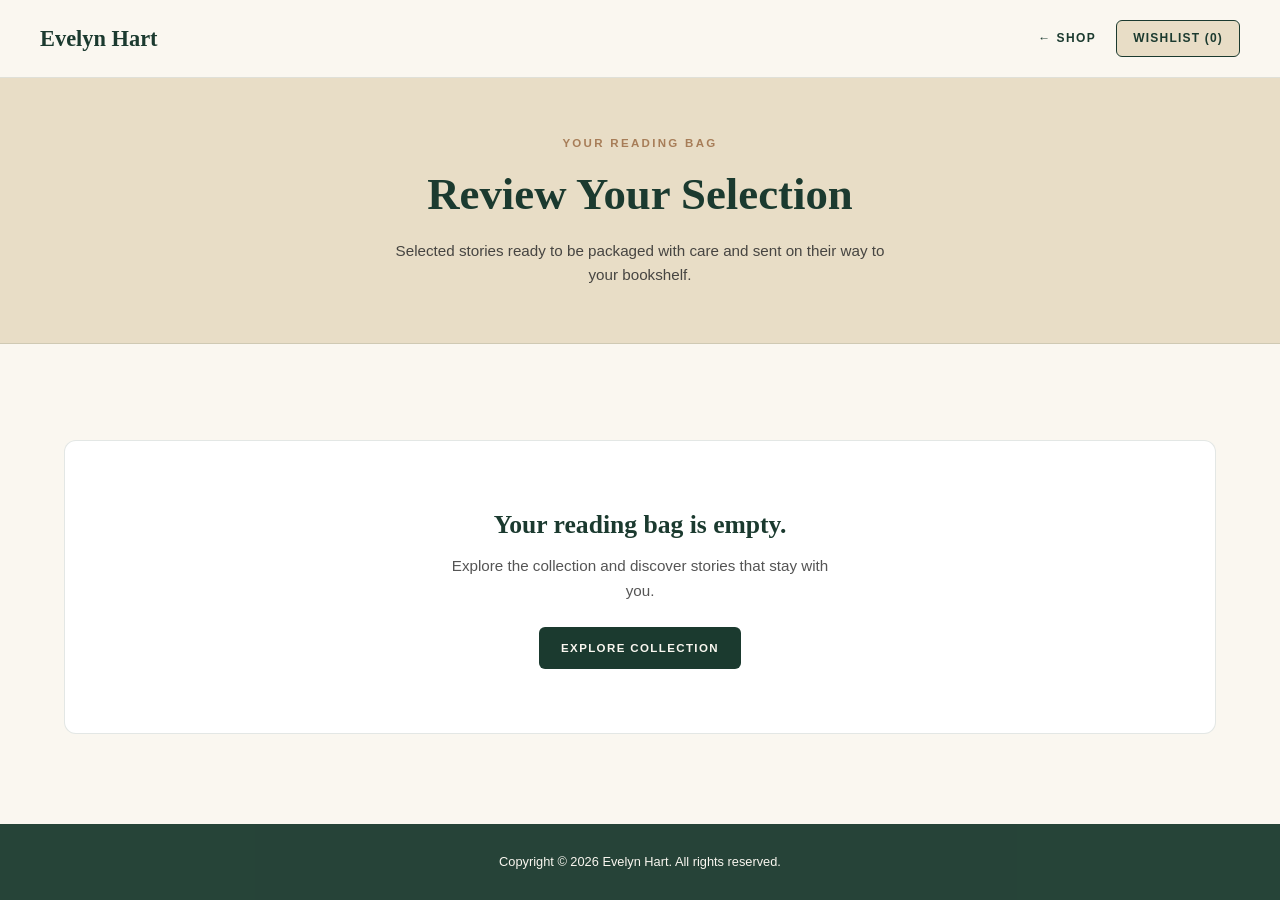
<file: cart.html>
<!DOCTYPE html>
<html lang="en">
<head>
  <meta charset="UTF-8">
  <meta name="viewport" content="width=device-width, initial-scale=1.0">
  <title>Shopping Bag | Evelyn Hart</title>
  
  <style>
    :root {
      /* Color Palette */
      --primary-color: #1B3A2F;      /* Deep Green */
      --secondary-color: #A77D58;    /* Warm Brown */
      --accent-color: #D4AF7C;       /* Gold */
      --bg-primary: #FAF7F0;         /* Cream */
      --bg-secondary: #E8DDC6;       /* Beige */
      --text-primary: #2B2B2B;       /* Charcoal */
      --text-light: #FAF7F0;         /* Cream for dark backgrounds */

      /* Typography */
      --font-heading: 'Playfair Display', Georgia, serif;
      --font-body: 'Inter', -apple-system, BlinkMacSystemFont, sans-serif;
      --font-label: 'Montserrat', sans-serif;

      /* Transitions & Borders */
      --transition-smooth: all 0.3s ease;
      --border-subtle: rgba(27, 58, 47, 0.12);
    }

    * {
      margin: 0;
      padding: 0;
      box-sizing: border-box;
    }

    body {
      background-color: var(--bg-primary);
      color: var(--text-primary);
      font-family: var(--font-body);
      line-height: 1.6;
      min-height: 100vh;
      display: flex;
      flex-direction: column;
    }

    /* Top Navbar */
    .cart-nav {
      background-color: var(--bg-primary);
      border-bottom: 1px solid var(--border-subtle);
      padding: 1.25rem 2rem;
      position: sticky;
      top: 0;
      z-index: 100;
    }

    .nav-inner {
      max-width: 1200px;
      margin: 0 auto;
      display: flex;
      justify-content: space-between;
      align-items: center;
    }

    .brand-logo {
      font-family: var(--font-heading);
      font-size: 1.4rem;
      font-weight: 700;
      color: var(--primary-color);
      text-decoration: none;
    }

    .nav-actions {
      display: flex;
      align-items: center;
      gap: 1.25rem;
    }

    .back-link {
      font-family: var(--font-label);
      font-size: 0.75rem;
      font-weight: 600;
      text-transform: uppercase;
      letter-spacing: 0.12em;
      color: var(--primary-color);
      text-decoration: none;
      transition: color 0.2s ease;
    }

    .back-link:hover {
      color: var(--secondary-color);
    }

    .wishlist-badge-link {
      font-family: var(--font-label);
      font-size: 0.75rem;
      font-weight: 700;
      text-transform: uppercase;
      letter-spacing: 0.1em;
      background-color: var(--bg-secondary);
      color: var(--primary-color);
      border: 1px solid var(--primary-color);
      padding: 0.5rem 1rem;
      border-radius: 6px;
      text-decoration: none;
      transition: var(--transition-smooth);
    }

    .wishlist-badge-link:hover {
      background-color: var(--primary-color);
      color: var(--text-light);
    }

    /* Page Header */
    .cart-header {
      background-color: var(--bg-secondary);
      padding: 3.5rem 2rem;
      text-align: center;
      border-bottom: 1px solid var(--border-subtle);
    }

    .eyebrow {
      font-family: var(--font-label);
      font-size: 0.72rem;
      font-weight: 700;
      text-transform: uppercase;
      letter-spacing: 0.2em;
      color: var(--secondary-color);
      display: block;
      margin-bottom: 0.4rem;
    }

    .page-title {
      font-family: var(--font-heading);
      font-size: clamp(2rem, 3.5vw, 2.8rem);
      color: var(--primary-color);
      margin-bottom: 0.5rem;
    }

    .page-subtitle {
      font-size: 0.95rem;
      max-width: 520px;
      margin: 0 auto;
      opacity: 0.85;
    }

    /* Main Container Grid */
    .cart-main {
      max-width: 1200px;
      width: 100%;
      margin: 0 auto;
      padding: 3.5rem 1.5rem;
      flex-grow: 1;
    }

    .cart-grid {
      display: grid;
      grid-template-columns: 1fr 360px;
      gap: 2.5rem;
      align-items: start;
    }

    /* Selection Bar */
    .cart-select-bar {
      display: flex;
      align-items: center;
      gap: 0.75rem;
      margin-bottom: 1.25rem;
      font-family: var(--font-label);
      font-size: 0.78rem;
      font-weight: 700;
      text-transform: uppercase;
      letter-spacing: 0.1em;
      color: var(--primary-color);
    }

    .cart-select-bar input[type="checkbox"] {
      width: 18px;
      height: 18px;
      accent-color: var(--primary-color);
      cursor: pointer;
    }

    /* Cart Items List */
    .cart-items-list {
      display: flex;
      flex-direction: column;
      gap: 1.25rem;
    }

    .cart-item-card {
      background-color: #FFFFFF;
      border: 1px solid var(--border-subtle);
      border-radius: 12px;
      padding: 1.25rem;
      display: grid;
      grid-template-columns: 24px 90px 1fr auto;
      gap: 1rem;
      align-items: center;
      box-shadow: 0 8px 25px rgba(27, 58, 47, 0.04);
    }

    .cart-item-checkbox {
      width: 18px;
      height: 18px;
      accent-color: var(--primary-color);
      cursor: pointer;
    }

    .cart-item-img {
      width: 90px;
      height: 120px;
      object-fit: cover;
      border-radius: 6px;
      background-color: #F3EFE6;
    }

    .cart-item-info {
      display: flex;
      flex-direction: column;
      gap: 0.25rem;
    }

    .cart-item-title {
      font-family: var(--font-heading);
      font-size: 1.15rem;
      font-weight: 700;
      color: var(--primary-color);
      line-height: 1.3;
    }

    .cart-item-format {
      font-family: var(--font-label);
      font-size: 0.7rem;
      font-weight: 700;
      text-transform: uppercase;
      letter-spacing: 0.12em;
      color: var(--secondary-color);
    }

    .cart-item-price {
      font-family: var(--font-heading);
      font-size: 1.1rem;
      font-weight: 700;
      color: var(--primary-color);
      margin-top: 0.2rem;
    }

    .cart-item-actions {
      display: flex;
      flex-direction: column;
      align-items: flex-end;
      justify-content: space-between;
      height: 100%;
    }

    .btn-remove-item {
      background: none;
      border: none;
      color: #9e2a2b;
      font-family: var(--font-label);
      font-size: 0.7rem;
      font-weight: 700;
      text-transform: uppercase;
      letter-spacing: 0.1em;
      cursor: pointer;
      opacity: 0.8;
      transition: opacity 0.2s ease;
    }

    .btn-remove-item:hover {
      opacity: 1;
    }

    .quantity-controls {
      display: flex;
      align-items: center;
      border: 1px solid var(--border-subtle);
      border-radius: 6px;
      overflow: hidden;
      background-color: var(--bg-primary);
    }

    .qty-btn {
      background: none;
      border: none;
      padding: 0.35rem 0.65rem;
      cursor: pointer;
      font-weight: 600;
      color: var(--primary-color);
      transition: background 0.2s ease;
    }

    .qty-btn:hover {
      background-color: var(--bg-secondary);
    }

    .qty-display {
      padding: 0 0.4rem;
      font-family: var(--font-label);
      font-size: 0.8rem;
      font-weight: 600;
      color: var(--text-primary);
      min-width: 22px;
      text-align: center;
    }

    /* Order Summary Sidebar */
    .cart-summary-card {
      background-color: #FFFFFF;
      border: 1px solid var(--border-subtle);
      border-radius: 12px;
      padding: 2rem;
      box-shadow: 0 10px 30px rgba(27, 58, 47, 0.05);
      position: sticky;
      top: 90px;
    }

    .summary-title {
      font-family: var(--font-heading);
      font-size: 1.3rem;
      font-weight: 700;
      color: var(--primary-color);
      margin-bottom: 1.25rem;
      padding-bottom: 0.6rem;
      border-bottom: 1px solid var(--border-subtle);
    }

    .summary-row {
      display: flex;
      justify-content: space-between;
      margin-bottom: 0.85rem;
      font-size: 0.9rem;
      color: var(--text-primary);
    }

    .summary-row.total {
      font-family: var(--font-heading);
      font-size: 1.2rem;
      font-weight: 700;
      color: var(--primary-color);
      margin-top: 1rem;
      padding-top: 1rem;
      border-top: 1px solid var(--border-subtle);
    }

    .btn-checkout {
      display: block;
      width: 100%;
      margin-top: 1.5rem;
      font-family: var(--font-label);
      font-size: 0.75rem;
      font-weight: 700;
      text-transform: uppercase;
      letter-spacing: 0.12em;
      background-color: var(--primary-color);
      color: var(--text-light);
      border: 1px solid var(--primary-color);
      padding: 0.95rem;
      border-radius: 6px;
      text-align: center;
      text-decoration: none;
      cursor: pointer;
      transition: var(--transition-smooth);
    }

    .btn-checkout:hover {
      background-color: var(--secondary-color);
      border-color: var(--secondary-color);
    }

    /* Empty State */
    .empty-cart-box {
      grid-column: 1 / -1;
      text-align: center;
      padding: 4rem 1.5rem;
      background-color: #FFFFFF;
      border: 1px solid var(--border-subtle);
      border-radius: 12px;
      display: none;
    }

    .empty-cart-box h3 {
      font-family: var(--font-heading);
      font-size: 1.6rem;
      color: var(--primary-color);
      margin-bottom: 0.5rem;
    }

    .empty-cart-box p {
      max-width: 400px;
      margin: 0 auto 1.5rem;
      opacity: 0.8;
      font-size: 0.95rem;
    }

    .btn-explore {
      font-family: var(--font-label);
      font-size: 0.72rem;
      font-weight: 600;
      text-transform: uppercase;
      letter-spacing: 0.12em;
      background-color: var(--primary-color);
      color: var(--text-light);
      padding: 0.75rem 1.4rem;
      border-radius: 6px;
      text-decoration: none;
      display: inline-block;
      transition: var(--transition-smooth);
    }

    .btn-explore:hover {
      background-color: var(--secondary-color);
    }

    /* Order History Section */
    .order-history-section {
      margin-top: 4rem;
      padding-top: 3rem;
      border-top: 1px solid var(--border-subtle);
      width: 100%;
    }

    .history-title {
      font-family: var(--font-heading);
      font-size: 1.8rem;
      font-weight: 700;
      color: var(--primary-color);
      margin-bottom: 1.5rem;
    }

    .history-list {
      display: flex;
      flex-direction: column;
      gap: 1.25rem;
    }

    .history-card {
      background-color: #FFFFFF;
      border: 1px solid var(--border-subtle);
      border-radius: 10px;
      padding: 1.5rem;
      box-shadow: 0 6px 20px rgba(27, 58, 47, 0.04);
    }

    .history-header {
      display: flex;
      justify-content: space-between;
      align-items: center;
      flex-wrap: wrap;
      gap: 0.5rem;
      margin-bottom: 0.85rem;
      padding-bottom: 0.6rem;
      border-bottom: 1px solid var(--border-subtle);
      font-family: var(--font-label);
      font-size: 0.75rem;
      text-transform: uppercase;
      letter-spacing: 0.1em;
      color: var(--secondary-color);
    }

    .history-items-row {
      display: flex;
      gap: 0.75rem;
      flex-wrap: wrap;
      margin-bottom: 1rem;
    }

    .history-item-badge {
      background-color: var(--bg-primary);
      border: 1px solid var(--border-subtle);
      padding: 0.4rem 0.85rem;
      border-radius: 6px;
      font-size: 0.82rem;
    }

    .history-footer {
      display: flex;
      justify-content: space-between;
      align-items: center;
      flex-wrap: wrap;
      gap: 0.5rem;
      font-size: 0.88rem;
      font-weight: 600;
    }

    /* Login / Signup Modal */
    .auth-modal-overlay {
      position: fixed;
      inset: 0;
      background-color: rgba(27, 58, 47, 0.75);
      display: flex;
      align-items: center;
      justify-content: center;
      z-index: 9999;
      padding: 1rem;
      backdrop-filter: blur(4px);
      opacity: 0;
      visibility: hidden;
      transition: all 0.3s ease;
    }

    .auth-modal-overlay.active {
      opacity: 1;
      visibility: visible;
    }

    .auth-modal-box {
      background-color: var(--bg-primary);
      border: 1px solid var(--accent-color);
      border-radius: 12px;
      max-width: 420px;
      width: 100%;
      padding: 2.25rem 1.75rem;
      position: relative;
      box-shadow: 0 25px 60px rgba(0, 0, 0, 0.3);
    }

    .auth-modal-close {
      position: absolute;
      top: 0.85rem;
      right: 1.1rem;
      background: none;
      border: none;
      font-size: 1.6rem;
      color: var(--primary-color);
      cursor: pointer;
    }

    .auth-title {
      font-family: var(--font-heading);
      font-size: 1.6rem;
      color: var(--primary-color);
      margin-bottom: 0.4rem;
      text-align: center;
    }

    .auth-subtitle {
      font-size: 0.88rem;
      text-align: center;
      opacity: 0.8;
      margin-bottom: 1.5rem;
    }

    .form-group {
      margin-bottom: 1.1rem;
    }

    .form-label {
      font-family: var(--font-label);
      font-size: 0.7rem;
      font-weight: 700;
      text-transform: uppercase;
      letter-spacing: 0.1em;
      color: var(--primary-color);
      display: block;
      margin-bottom: 0.35rem;
    }

    .form-input {
      width: 100%;
      padding: 0.8rem 0.95rem;
      background-color: #FFFFFF;
      border: 1px solid rgba(27, 58, 47, 0.2);
      border-radius: 6px;
      font-family: var(--font-body);
      font-size: 0.92rem;
    }

    .form-input:focus {
      outline: none;
      border-color: var(--secondary-color);
      box-shadow: 0 0 0 3px rgba(167, 125, 88, 0.12);
    }

    /* Toast Notification */
    .toast-msg {
      position: fixed;
      bottom: 20px;
      right: 20px;
      background-color: var(--primary-color);
      color: var(--text-light);
      border: 1px solid var(--accent-color);
      padding: 0.85rem 1.4rem;
      border-radius: 8px;
      font-family: var(--font-label);
      font-size: 0.75rem;
      font-weight: 600;
      letter-spacing: 0.08em;
      box-shadow: 0 10px 30px rgba(27, 58, 47, 0.25);
      z-index: 10000;
      transform: translateX(120%);
      opacity: 0;
      transition: transform 0.4s cubic-bezier(0.16, 1, 0.3, 1), opacity 0.4s ease;
      pointer-events: none;
    }

    .toast-msg.show {
      transform: translateX(0);
      opacity: 1;
    }

    /* Footer */
    .simple-footer {
      background-color: var(--primary-color);
      color: var(--text-light);
      text-align: center;
      padding: 1.75rem 1rem;
      font-size: 0.8rem;
      opacity: 0.95;
    }

    /* Responsive Media Queries */
    @media (max-width: 992px) {
      .cart-grid {
        grid-template-columns: 1fr;
        gap: 2rem;
      }
      .cart-summary-card {
        position: static;
      }
    }

    @media (max-width: 650px) {
      .cart-nav {
        padding: 1rem 1rem;
      }
      .cart-header {
        padding: 2.5rem 1rem;
      }
      .cart-main {
        padding: 2rem 1rem;
      }
      .cart-item-card {
        grid-template-columns: 20px 75px 1fr;
        gap: 0.75rem;
        padding: 1rem;
      }
      .cart-item-img {
        width: 75px;
        height: 100px;
      }
      .cart-item-actions {
        grid-column: 1 / -1;
        flex-direction: row;
        align-items: center;
        justify-content: space-between;
        margin-top: 0.5rem;
        padding-top: 0.75rem;
        border-top: 1px solid var(--border-subtle);
        height: auto;
      }
      .history-header, .history-footer {
        flex-direction: column;
        align-items: flex-start;
        gap: 0.3rem;
      }
    }
  </style>
</head>
<body>

  <!-- Navigation -->
  <header class="cart-nav">
    <div class="nav-inner">
      <a href="index.html" class="brand-logo">Evelyn Hart</a>
      <div class="nav-actions">
        <a href="index.html#collection" class="back-link">&larr; Shop</a>
        <a href="wishlist.html" class="wishlist-badge-link">Wishlist (<span id="navWishlistCount">0</span>)</a>
      </div>
    </div>
  </header>

  <!-- Header Banner -->
  <section class="cart-header">
    <span class="eyebrow">YOUR READING BAG</span>
    <h1 class="page-title">Review Your Selection</h1>
    <p class="page-subtitle">
      Selected stories ready to be packaged with care and sent on their way to your bookshelf.
    </p>
  </section>

  <!-- Main Cart Content -->
  <main class="cart-main">
    <div class="cart-grid" id="cartGridContainer">
      
      <!-- Left Column: Select All + Items List -->
      <div id="leftCartColumn">
        <div class="cart-select-bar" id="selectBarContainer">
          <input type="checkbox" id="selectAllCheckbox" onchange="toggleSelectAll(this)">
          <label for="selectAllCheckbox">Select All Items</label>
        </div>
        <div class="cart-items-list" id="cartItemsList"></div>
      </div>

      <!-- Order Summary Box -->
      <div class="cart-summary-card" id="cartSummaryBox">
        <h2 class="summary-title">Order Summary</h2>
        <div class="summary-row">
          <span>Selected Subtotal</span>
          <span id="summarySubtotal">$0.00</span>
        </div>
        <div class="summary-row">
          <span>Estimated Shipping</span>
          <span id="summaryShipping">$0.00</span>
        </div>
        <div class="summary-row total">
          <span>Total</span>
          <span id="summaryTotal">$0.00</span>
        </div>
        <button type="button" class="btn-checkout" onclick="handleCheckoutClick()">Proceed to Checkout</button>
      </div>

      <!-- Empty State -->
      <div class="empty-cart-box" id="emptyCartState">
        <h3>Your reading bag is empty.</h3>
        <p>Explore the collection and discover stories that stay with you.</p>
        <a href="index.html#collection" class="btn-explore">Explore Collection</a>
      </div>

    </div>

    <!-- Order History Section -->
    <div class="order-history-section" id="orderHistorySection" style="display: none;">
      <h2 class="history-title">Recent Order History</h2>
      <div class="history-list" id="historyListContainer"></div>
    </div>
  </main>

  <!-- Login / Signup Modal -->
  <div class="auth-modal-overlay" id="authModal">
    <div class="auth-modal-box">
      <button type="button" class="auth-modal-close" onclick="closeAuthModal()">&times;</button>
      <h2 class="auth-title">Welcome Reader</h2>
      <p class="auth-subtitle">Please enter your email to securely proceed with your order.</p>
      
      <form onsubmit="handleAuthSubmit(event)">
        <div class="form-group">
          <label class="form-label" for="authName">Your Name</label>
          <input type="text" id="authName" class="form-input" placeholder="Jane Doe" required>
        </div>
        <div class="form-group">
          <label class="form-label" for="authEmail">Email Address</label>
          <input type="email" id="authEmail" class="form-input" placeholder="jane@example.com" required>
        </div>
        <button type="submit" class="btn-checkout" style="margin-top: 1.5rem;">Continue to Payment</button>
      </form>
    </div>
  </div>

  <!-- Toast Notification -->
  <div class="toast-msg" id="toastMsg"></div>

  <!-- Footer -->
  <footer class="simple-footer">
    Copyright &copy; 2026 Evelyn Hart. All rights reserved.
  </footer>

  <script type="module" src="cart.js"></script>
</body>
</html>
</file>
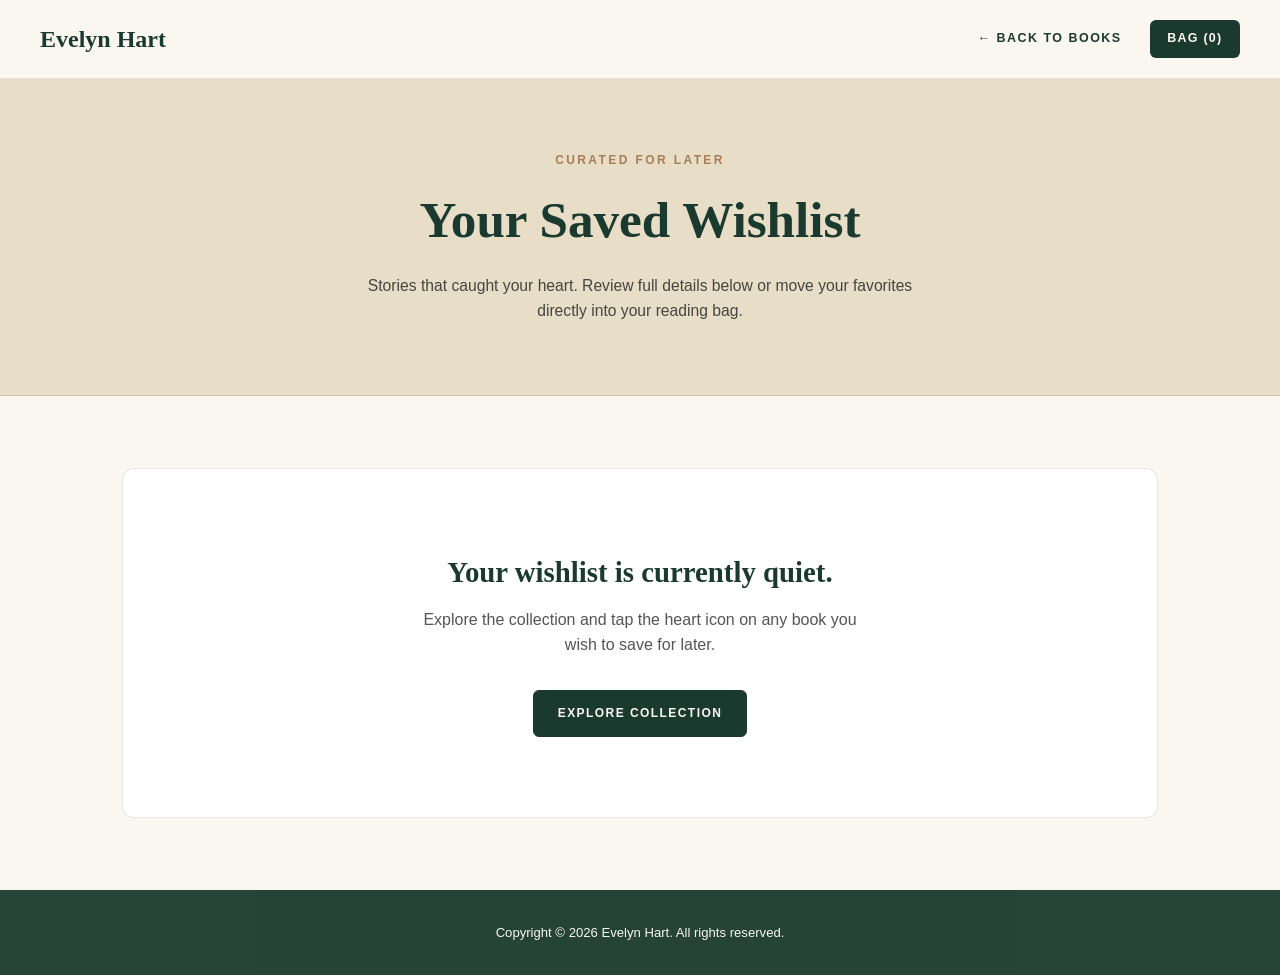
<file: wishlist.html>
<!DOCTYPE html>
<html lang="en">
<head>
  <meta charset="UTF-8">
  <meta name="viewport" content="width=device-width, initial-scale=1.0">
  <title>My Wishlist | Evelyn Hart</title>

  <style>
    :root {
      /* Color Palette */
      --primary-color: #1B3A2F;      /* Deep Green */
      --secondary-color: #A77D58;    /* Warm Brown */
      --accent-color: #D4AF7C;       /* Gold */
      --bg-primary: #FAF7F0;         /* Cream */
      --bg-secondary: #E8DDC6;       /* Beige */
      --text-primary: #2B2B2B;       /* Charcoal */
      --text-light: #FAF7F0;         /* Cream for dark backgrounds */

      /* Typography */
      --font-heading: 'Playfair Display', Georgia, serif;
      --font-body: 'Inter', -apple-system, BlinkMacSystemFont, sans-serif;
      --font-label: 'Montserrat', sans-serif;

      /* Transitions & Borders */
      --transition-smooth: all 0.3s ease;
      --border-subtle: rgba(27, 58, 47, 0.12);
    }

    * {
      margin: 0;
      padding: 0;
      box-sizing: border-box;
    }

    body {
      background-color: var(--bg-primary);
      color: var(--text-primary);
      font-family: var(--font-body);
      line-height: 1.6;
      min-height: 100vh;
      display: flex;
      flex-direction: column;
    }

    /* Simple Top Navbar */
    .wishlist-nav {
      background-color: var(--bg-primary);
      border-bottom: 1px solid var(--border-subtle);
      padding: 1.25rem 2.5rem;
      position: sticky;
      top: 0;
      z-index: 100;
    }

    .nav-inner {
      max-width: 1200px;
      margin: 0 auto;
      display: flex;
      justify-content: space-between;
      align-items: center;
    }

    .brand-logo {
      font-family: var(--font-heading);
      font-size: 1.5rem;
      font-weight: 700;
      color: var(--primary-color);
      text-decoration: none;
    }

    .nav-actions {
      display: flex;
      align-items: center;
      gap: 1.75rem;
    }

    .back-link {
      font-family: var(--font-label);
      font-size: 0.78rem;
      font-weight: 600;
      text-transform: uppercase;
      letter-spacing: 0.12em;
      color: var(--primary-color);
      text-decoration: none;
      transition: color 0.2s ease;
    }

    .back-link:hover {
      color: var(--secondary-color);
    }

    .bag-badge-link {
      font-family: var(--font-label);
      font-size: 0.78rem;
      font-weight: 700;
      text-transform: uppercase;
      letter-spacing: 0.1em;
      background-color: var(--primary-color);
      color: var(--text-light);
      padding: 0.55rem 1.1rem;
      border-radius: 6px;
      text-decoration: none;
    }

    /* Page Header */
    .wishlist-header {
      background-color: var(--bg-secondary);
      padding: 4.5rem 2.5rem;
      text-align: center;
      border-bottom: 1px solid var(--border-subtle);
    }

    .eyebrow {
      font-family: var(--font-label);
      font-size: 0.75rem;
      font-weight: 700;
      text-transform: uppercase;
      letter-spacing: 0.2em;
      color: var(--secondary-color);
      display: block;
      margin-bottom: 0.5rem;
    }

    .page-title {
      font-family: var(--font-heading);
      font-size: clamp(2.2rem, 4vw, 3.2rem);
      color: var(--primary-color);
      margin-bottom: 0.75rem;
    }

    .page-subtitle {
      font-size: 0.98rem;
      max-width: 580px;
      margin: 0 auto;
      opacity: 0.85;
    }

    /* Main Content Container */
    .wishlist-main {
      max-width: 1100px;
      width: 100%;
      margin: 0 auto;
      padding: 4.5rem 2rem;
      flex-grow: 1;
    }

    .wishlist-meta-bar {
      display: flex;
      justify-content: space-between;
      align-items: center;
      margin-bottom: 2rem;
      padding-bottom: 1rem;
      border-bottom: 1px solid var(--border-subtle);
    }

    .saved-count-text {
      font-family: var(--font-label);
      font-size: 0.8rem;
      font-weight: 700;
      text-transform: uppercase;
      letter-spacing: 0.1em;
      color: var(--primary-color);
    }

    .clear-all-btn {
      background: none;
      border: none;
      font-family: var(--font-label);
      font-size: 0.75rem;
      font-weight: 600;
      text-transform: uppercase;
      letter-spacing: 0.1em;
      color: var(--secondary-color);
      cursor: pointer;
      text-decoration: underline;
    }

    /* Wishlist Items List (Editorial Horizontal Cards) */
    .wishlist-list {
      display: flex;
      flex-direction: column;
      gap: 2rem;
    }

    .wishlist-item-card {
      background-color: #FFFFFF;
      border: 1px solid var(--border-subtle);
      border-radius: 12px;
      display: grid;
      grid-template-columns: 220px 1fr;
      overflow: hidden;
      box-shadow: 0 12px 35px rgba(27, 58, 47, 0.05);
      transition: transform 0.3s ease, box-shadow 0.3s ease;
    }

    .wishlist-item-card:hover {
      transform: translateY(-3px);
      box-shadow: 0 18px 45px rgba(27, 58, 47, 0.09);
      border-color: rgba(212, 175, 124, 0.6);
    }

    .item-img-box {
      background-color: #F3EFE6;
      padding: 1.5rem;
      display: flex;
      align-items: center;
      justify-content: center;
      border-right: 1px solid var(--border-subtle);
    }

    .item-img-box img {
      width: 100%;
      max-width: 145px;
      aspect-ratio: 3 / 4;
      object-fit: cover;
      border-radius: 6px;
      box-shadow: 0 10px 25px rgba(27, 58, 47, 0.18);
    }

    .item-details-box {
      padding: 2rem 2.25rem;
      display: flex;
      flex-direction: column;
      justify-content: space-between;
    }

    .item-top-row {
      display: flex;
      justify-content: space-between;
      align-items: flex-start;
      gap: 1rem;
      margin-bottom: 0.5rem;
    }

    .item-category {
      font-family: var(--font-label);
      font-size: 0.72rem;
      font-weight: 700;
      text-transform: uppercase;
      letter-spacing: 0.15em;
      color: var(--secondary-color);
    }

    .item-price {
      font-family: var(--font-heading);
      font-size: 1.5rem;
      font-weight: 700;
      color: var(--primary-color);
    }

    .item-title {
      font-family: var(--font-heading);
      font-size: 1.65rem;
      font-weight: 700;
      color: var(--primary-color);
      margin-bottom: 0.25rem;
    }

    .item-subtitle {
      font-family: var(--font-heading);
      font-style: italic;
      font-size: 0.98rem;
      color: var(--secondary-color);
      margin-bottom: 0.85rem;
    }

    .item-desc {
      font-size: 0.92rem;
      color: var(--text-primary);
      opacity: 0.88;
      margin-bottom: 1rem;
      line-height: 1.7;
    }

    .item-specs {
      display: flex;
      flex-wrap: wrap;
      gap: 1.25rem;
      font-family: var(--font-label);
      font-size: 0.73rem;
      font-weight: 600;
      text-transform: uppercase;
      letter-spacing: 0.08em;
      color: var(--secondary-color);
      margin-bottom: 1.5rem;
    }

    .item-actions {
      display: flex;
      gap: 1rem;
      flex-wrap: wrap;
      padding-top: 1.25rem;
      border-top: 1px solid var(--border-subtle);
    }

    .btn-move-bag {
      font-family: var(--font-label);
      font-size: 0.75rem;
      font-weight: 600;
      text-transform: uppercase;
      letter-spacing: 0.12em;
      background-color: var(--primary-color);
      color: var(--text-light);
      border: 1px solid var(--primary-color);
      padding: 0.8rem 1.5rem;
      border-radius: 6px;
      cursor: pointer;
      transition: var(--transition-smooth);
    }

    .btn-move-bag:hover {
      background-color: var(--secondary-color);
      border-color: var(--secondary-color);
    }

    .btn-remove {
      font-family: var(--font-label);
      font-size: 0.75rem;
      font-weight: 600;
      text-transform: uppercase;
      letter-spacing: 0.12em;
      background-color: transparent;
      color: var(--text-primary);
      border: 1px solid rgba(27, 58, 47, 0.25);
      padding: 0.8rem 1.35rem;
      border-radius: 6px;
      cursor: pointer;
      transition: var(--transition-smooth);
    }

    .btn-remove:hover {
      border-color: #9e2a2b;
      color: #9e2a2b;
      background-color: rgba(158, 42, 43, 0.04);
    }

    /* Empty State */
    .empty-wishlist-box {
      text-align: center;
      padding: 5rem 2rem;
      background-color: #FFFFFF;
      border: 1px solid var(--border-subtle);
      border-radius: 12px;
      display: none;
    }

    .empty-wishlist-box h3 {
      font-family: var(--font-heading);
      font-size: 1.8rem;
      color: var(--primary-color);
      margin-bottom: 0.75rem;
    }

    .empty-wishlist-box p {
      max-width: 450px;
      margin: 0 auto 2rem;
      opacity: 0.8;
    }

    /* Toast Notification */
    .toast-msg {
      position: fixed;
      bottom: 30px;
      right: 30px;
      background-color: var(--primary-color);
      color: var(--text-light);
      border: 1px solid var(--accent-color);
      padding: 0.95rem 1.6rem;
      border-radius: 8px;
      font-family: var(--font-label);
      font-size: 0.78rem;
      font-weight: 600;
      letter-spacing: 0.08em;
      box-shadow: 0 12px 35px rgba(27, 58, 47, 0.25);
      z-index: 10000;
      transform: translateX(120%);
      opacity: 0;
      transition: transform 0.4s cubic-bezier(0.16, 1, 0.3, 1), opacity 0.4s ease;
      pointer-events: none;
    }

    .toast-msg.show {
      transform: translateX(0);
      opacity: 1;
    }

    /* Footer */
    .simple-footer {
      background-color: var(--primary-color);
      color: var(--text-light);
      text-align: center;
      padding: 2rem;
      font-size: 0.82rem;
      opacity: 0.95;
    }

    @media (max-width: 768px) {
      .wishlist-item-card {
        grid-template-columns: 1fr;
      }
      .item-img-box {
        border-right: none;
        border-bottom: 1px solid var(--border-subtle);
        padding: 2rem;
      }
      .item-details-box {
        padding: 1.5rem;
      }
      .wishlist-nav {
        padding: 1rem 1.25rem;
      }
    }
  </style>
</head>
<body>

  <!-- Navigation -->
  <header class="wishlist-nav">
    <div class="nav-inner">
      <a href="index.html" class="brand-logo">Evelyn Hart</a>
      <div class="nav-actions">
        <a href="index.html#collection" class="back-link">&larr; Back to Books</a>
        <a href="cart.html" class="bag-badge-link">Bag (<span id="navCartCount">0</span>)</a>
      </div>
    </div>
  </header>

  <!-- Header Banner -->
  <section class="wishlist-header">
    <span class="eyebrow">CURATED FOR LATER</span>
    <h1 class="page-title">Your Saved Wishlist</h1>
    <p class="page-subtitle">
      Stories that caught your heart. Review full details below or move your favorites directly into your reading bag.
    </p>
  </section>

  <!-- Wishlist Content -->
  <main class="wishlist-main">
    
    <div class="wishlist-meta-bar" id="metaBar">
      <span class="saved-count-text" id="savedCountLabel">0 Saved Books</span>
      <button type="button" class="clear-all-btn" onclick="clearWishlist()">Clear All</button>
    </div>

    <!-- Dynamic Wishlist Container -->
    <div class="wishlist-list" id="wishlistContainer"></div>

    <!-- Empty State -->
    <div class="empty-wishlist-box" id="emptyState">
      <h3>Your wishlist is currently quiet.</h3>
      <p>Explore the collection and tap the heart icon on any book you wish to save for later.</p>
      <a href="index.html#collection" class="btn-move-bag" style="text-decoration: none; display: inline-block;">Explore Collection</a>
    </div>

  </main>

  <!-- Toast Notification -->
  <div class="toast-msg" id="toastMsg"></div>

  <!-- Footer -->
  <footer class="simple-footer">
    Copyright &copy; 2026 Evelyn Hart. All rights reserved.
  </footer>

  <!-- Import booksData as ES module to fix undefined error -->
  <script type="module" src="wishlist.js"></script>
</body>
</html>
</file>
